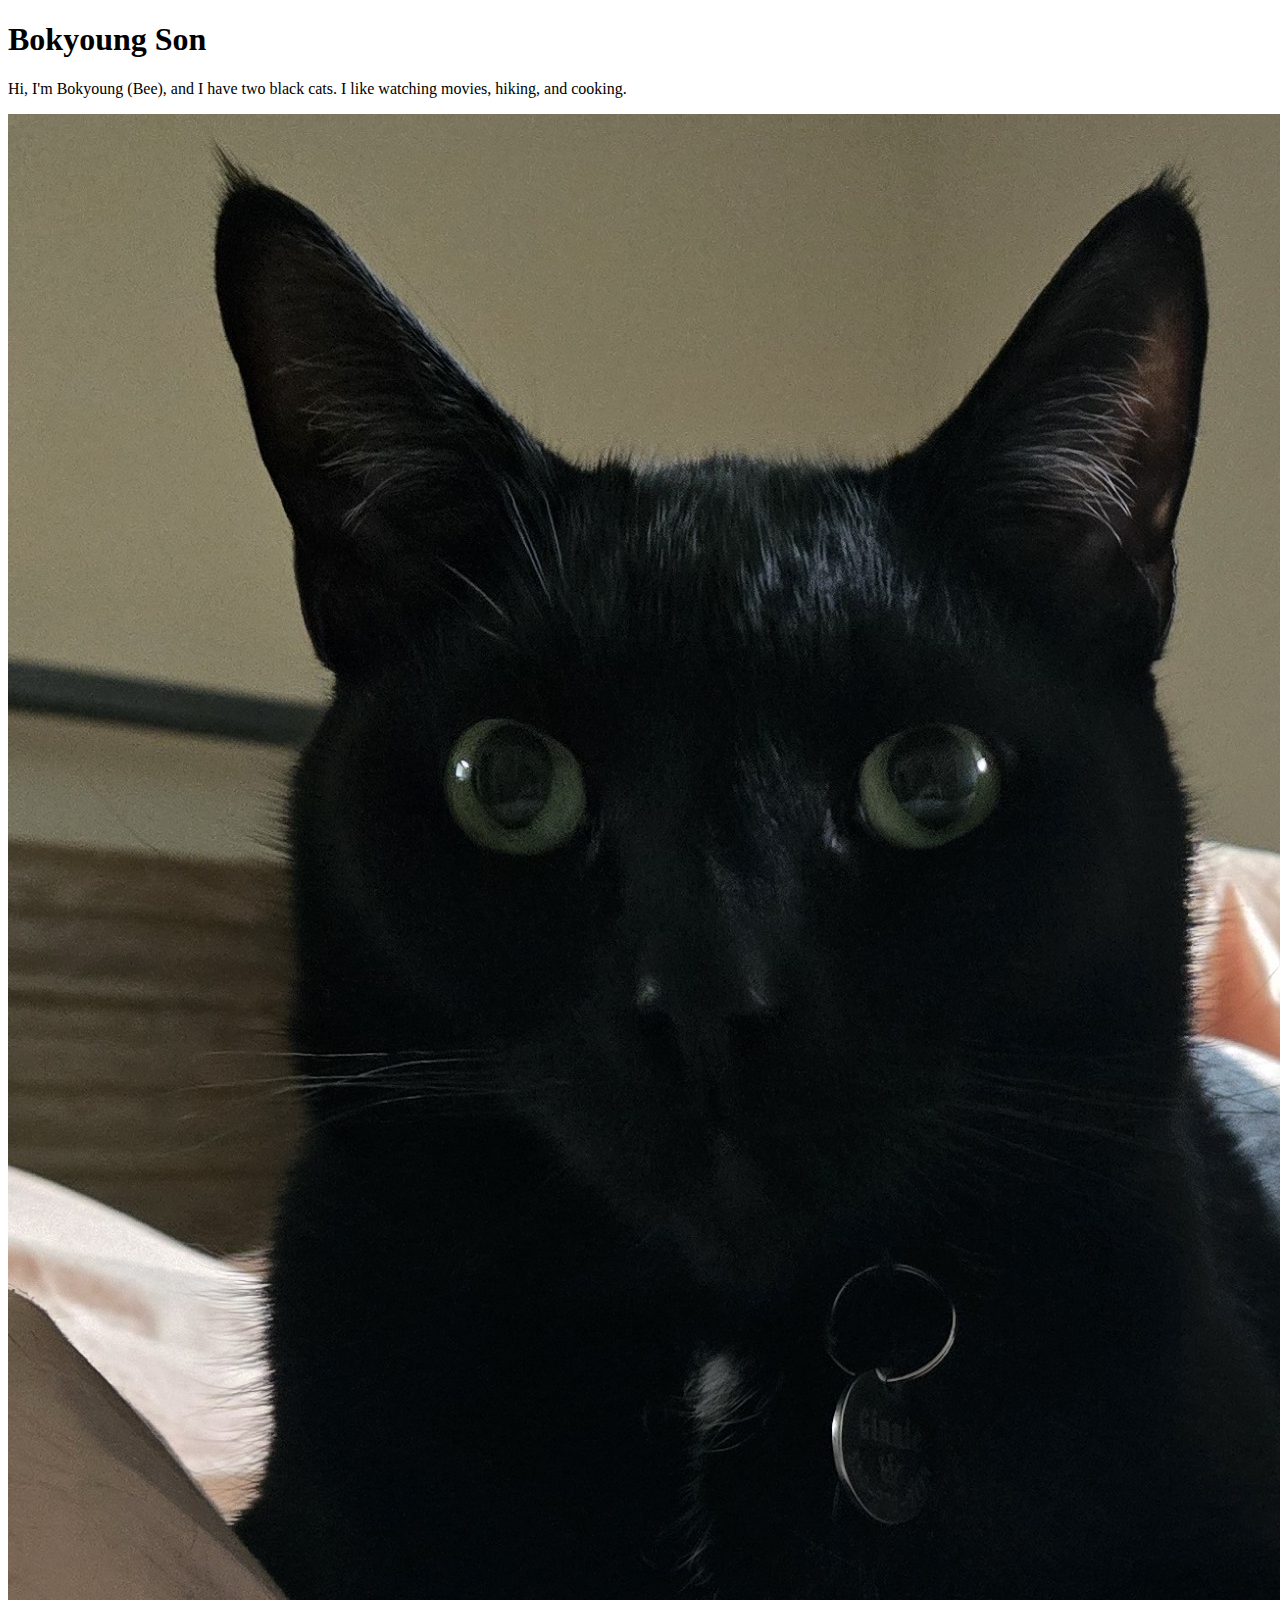
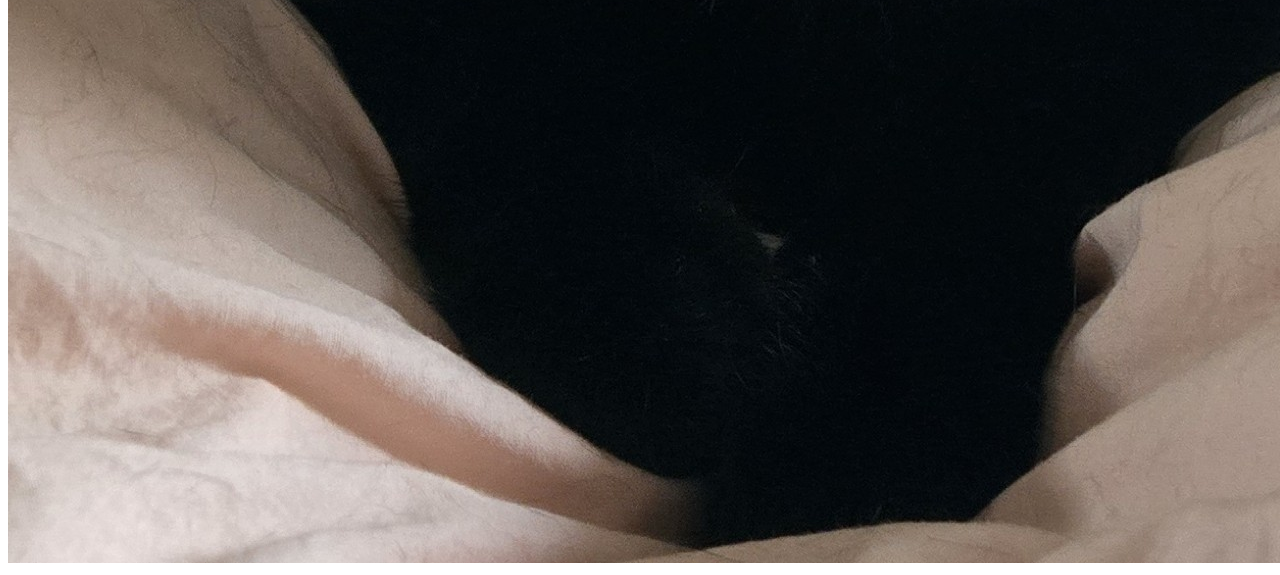
<file: index.html>
<!DOCTYPE html>
<html lang="en">
<head>
    <meta charset="UTF-8">
    <meta name="viewport" content="width=device-width, initial-scale=1.0">
     <title>Bokyoung Son: Personal site and portfolio</title>

</head>
<body>
    <h1>Bokyoung Son</h1>
    <p>Hi, I'm Bokyoung (Bee), and I have two black cats. I like watching movies, hiking, and cooking. </p>
    <img src="images/cat photo for lab1.jpg" alt="Ginnie and Bom (left to right)"
</body>
</html>
</file>
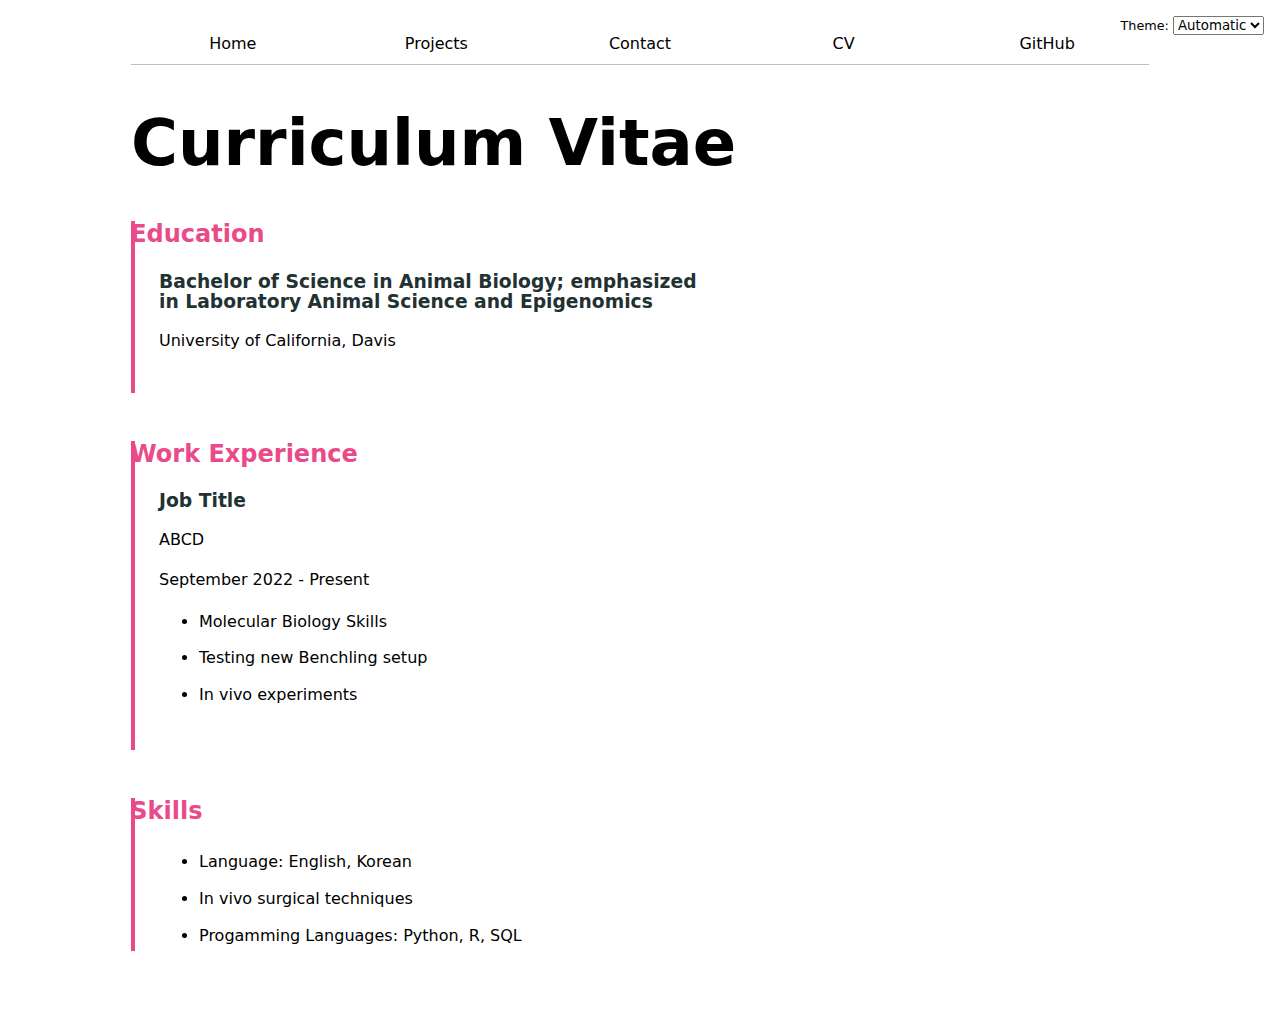
<file: cv/index.html>
<!DOCTYPE html>
<html lang="en">
<head>
    <meta charset="UTF-8">
    <meta name="viewport" content="width=device-width, initial-scale=1.0">
    <title>Curriculum Vitae</title>
    <link rel="stylesheet" href="../style.css">

</head>
<body>


    <h1>Curriculum Vitae</h1>

    <section>
        <h2>Education</h2>
        <article>
            <h3>Bachelor of Science in Animal Biology; emphasized in Laboratory Animal Science and Epigenomics</h3>
            <p>University of California, Davis</p>
        </article>
    </section>

    <section>
        <h2>Work Experience</h2>
        <article>
            <header>
                <h3>Job Title</h3>
                <p>ABCD</p>
                <p><time datetime="2022-09">September 2022</time> - Present</p>
            </header>
            <ul>
                <li>Molecular Biology Skills</li>
                <li>Testing new Benchling setup</li>
                <li>In vivo experiments</li>
            </ul>
        </article>
    </section>
    
    <section>
        <h2>Skills</h2>
        <ul>
            <li>Language: English, Korean</li>
            <li>In vivo surgical techniques</li>
            <li>Progamming Languages: Python, R, SQL</li>
        </ul>
    </section>

    <script type="module" src="../global.js"></script>

</body>
</html>
</file>
<file: style.css>
html {
    color-scheme: light dark;
    --color-accent: oklch(65% 50% 0);
}
body {
  /* Set line height to 1.5 times the font size
	   and use the OS’s UI font as the website font
	 */
  font: 100%/1.5 system-ui;

  max-width: 100ch;
  margin-inline: auto;
  padding: 1em;}
img {
  display: block;
  margin-inline:auto;
  max-width: 100%;
  height: auto;}


nav {
  --border-color: oklch(50% 10% 200 / 40%);
  display: flex;
  margin-bottom: 2em;
  border-bottom: 1px solid var(--border-color);
}
nav a {
  flex: 1;
  text-decoration: none;
  color: inherit;
  text-align: center;
  padding: 0.5em;
}  

nav a.current {
  border-bottom: 0.4em solid oklch(80% 3% 200);
  padding-bottom: calc(0.5em - 0.4em);
}

nav a:hover {
  border-bottom: 0.4em solid oklch(65% 50% 0);
  padding-bottom: calc(0.5em - 0.4em);
  background-color: color-mix(in oklch, var(--color-accent), canvas 85%);
}


input, textarea, button {
  font:inherit;
}
form{
  display:grid;
  grid-template-columns:auto 1fr;
  gap:1em;
}
form label {
  display:grid;
  grid-template-columns:subgrid;
  grid-column:1/-1;
  align-items:baseline;
}
form button {
  grid-column: 1/-1;
  padding: 0.5em 1em;
  cursor:pointer;
}

.projects {
  display: grid;
  grid-template-columns: repeat(auto-fill, minmax(15em, 1fr));
  gap: 2em;  
}

.projects article {
  display: grid;
  grid-template-rows: subgrid;
  grid-row: span 4;
}

.projects article h2 {
  margin: 0;
}

.projects article img {
  width: 100%;
  height: auto;
}
h1 {
  font-size:400%;
}
h1,h2,h3,h4,h5,h6 {
  line-height:1.1;
  text-wrap:balance;
}


section {
  margin-bottom: 3em;
  border-left:4px solid var(--color-accent);
  padding-left:1.5em;
}
section h2{
  color:var(--color-accent);
  margin-bottom: 1em;
  margin-left:-1.5em;
  padding-left:0.3em;
}
section article {
  margin-bottom:2em;
  padding-bottom:1.5em;
  border-bottom: 1px solid oklch (90% 2% 200);
}
section article:last-child{
  border-bottom:none;
}
article header {
  margin-bottom:1em;
}
article h3{
  margin-bottom:0.3em;
  color:oklch(30% 5% 200);
}
section ul{
  margin-top:0.5em;
  line-height:1.8;
}
section li{
  margin-bottom:0.5em
}
.color-scheme {
    position: absolute;
    top: 1rem;
    right: 1rem;
    font-size: 80%;
}

.color-scheme select {
    font-family: inherit;
}

.year {
  color: #9F666E;
  font-size: 0.9em;
  font-style: italic;
  font-weight:bold;
  margin-top: 0em;
}
#projects-pie-plot {
  max-width: 20em;
  margin-block: 2em;
  overflow: visible;
}
.pie-container {
  display: flex;
  gap: 2em;
  align-items: flex-start;
  margin-block: 2em;
  padding: 1.5em;
  border: 1px solid oklch(85% 5% 200);
  border-radius: 0.5em;
}

.legend {
  flex: 1;
}

.legend {
  display: grid;
  grid-template-columns: repeat(auto-fill, minmax(9em, 1fr));
  gap: 1em 0.5em;
  list-style: none;
  padding: 0;
  margin: 2em 0;
}

.legend-item {
  display: flex;
  align-items: center;
  gap: 0.5em;
  font-size: 0.9em;
}

.legend .swatch {
  display: inline-block;
  width: 1em;
  height: 1em;
  background-color: var(--color);
  border-radius: 3px;
  flex-shrink: 0;
}

.legend em {
  color: oklch(50% 10% 200);
  font-style: normal;
  font-weight: 600;
}

.searchBar {
  width: 100%;
  padding: 0.75em 1em;
  margin-block: 1.5em;
  font-size: 1em;
  border: 2px solid oklch(80% 5% 200);
  border-radius: 0.5em;
  box-sizing: border-box;
}

.searchBar:focus {
  outline: none;
  border-color: var(--color-accent);
}
#projects-pie-plot path {
  cursor: pointer;
  transition: opacity 300ms, fill 300ms;
}


#projects-pie-plot:has(path:hover) path:not(:hover) {
  opacity: 0.5;
}

.selected {
  --color: oklch(60% 45% 0) !important;
}

.selected:is(path) {
  fill: var(--color);
}
.stats {
    display: grid;
    grid-template-columns: auto 1fr;
    gap: 0.5em 1em;
    max-width: 600px;
}

.stats dt {
    font-weight: normal;
    color: #666;
    text-align: right;
}

.stats dd {
    margin: 0;
    font-weight: bold;
}

.stats abbr {
    text-decoration: none;
    cursor: help;
}
.gridlines line {
    stroke: #ddd;
    stroke-opacity: 0.7;
}

.gridlines path {
    display: none;
}
.tooltip {
    position: fixed;
    background-color: white;
    padding: 1em;
    border-radius: 8px;
    box-shadow: 0 4px 12px rgba(0, 0, 0, 0.15);
    pointer-events: none;
    z-index: 1000;
}

dl.info {
    display: grid;
    grid-template-columns: auto 1fr;
    gap: 0.5em 1em;
    margin: 0;
}

dl.info dt {
    font-weight: normal;
    color: #666;
    text-align: right;
}

dl.info dd {
    margin: 0;
    font-weight: bold;
}

dl.info[hidden]:not(:hover, :focus-within) {
    opacity: 0;
    visibility: hidden;
}

.tooltip {
    transition-duration: 500ms;
    transition-property: opacity, visibility;
}

circle {
    transition: 200ms;
    transform-origin: center;
    transform-box: fill-box;
    cursor: pointer;
}

circle:hover {
    transform: scale(1.5);
}

@keyframes marching-ants {
    to {
        stroke-dashoffset: -8;
    }
}

.selection {
    fill-opacity: 0.1;
    stroke: black;
    stroke-opacity: 0.7;
    stroke-dasharray: 5 3;
    animation: marching-ants 2s linear infinite;
}


circle.selected {
    fill: #ff6b6b !important;
    fill-opacity: 1 !important;
}

circle {
    transition: all 200ms;
}

circle {
    @starting-style {
        r: 0;
    }
}


#files {
    display: grid;
    grid-template-columns: 1fr 4fr;
    gap: 1rem;
}

#files > div {
    grid-column: 1 / -1;
    display: grid;
    grid-template-columns: subgrid;
    margin-bottom: 1rem;
}

#files dt {
    grid-column: 1;
    font-weight: bold;
}

#files dd {
    grid-column: 2;
    display: flex;
    flex-wrap: wrap;
    align-items: start;
    align-content: start;
    gap: 0.15em;
    padding-top: 0.6em;
    margin-left: 0;
}


.loc {
    width: 0.5em;
    aspect-ratio: 1;
    background: var(--color, steelblue);
    border-radius: 50%;
}
/* STEP 3: Scrollytelling layout */
#scrolly-1 {
    position: relative;
    display: flex;
    gap: 1rem;
}

#scrolly-1 > * {
    flex: 1;
}

#scatter-story {
    position: relative;
}

#scatter-plot {
    position: sticky;
    top: 0;
    left: 0;
    bottom: auto;
    height: 50vh;
}

.step {
    padding: 2rem 1rem;
    margin-bottom: 50vh;
    background: rgba(255, 255, 255, 0.9);
    border-radius: 8px;
}

.step:last-child {
    margin-bottom: 0;
}
</file>
